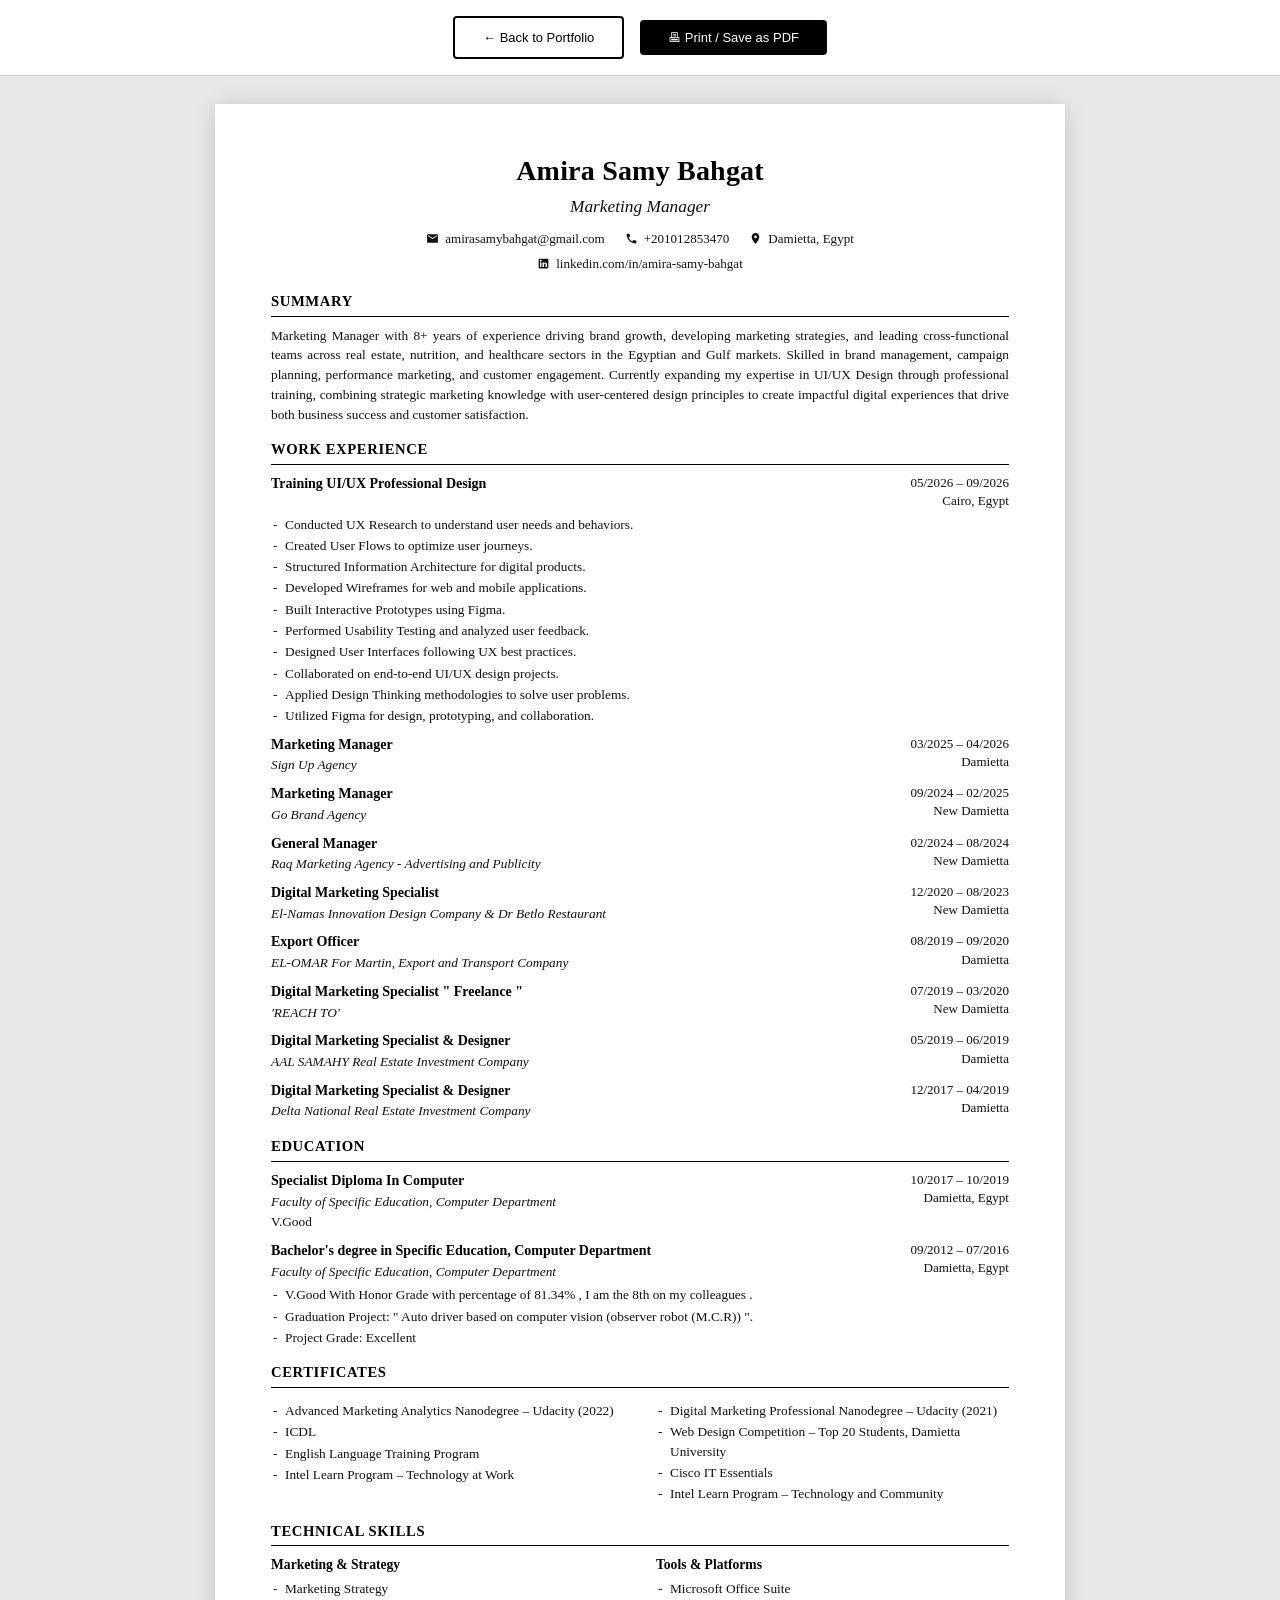
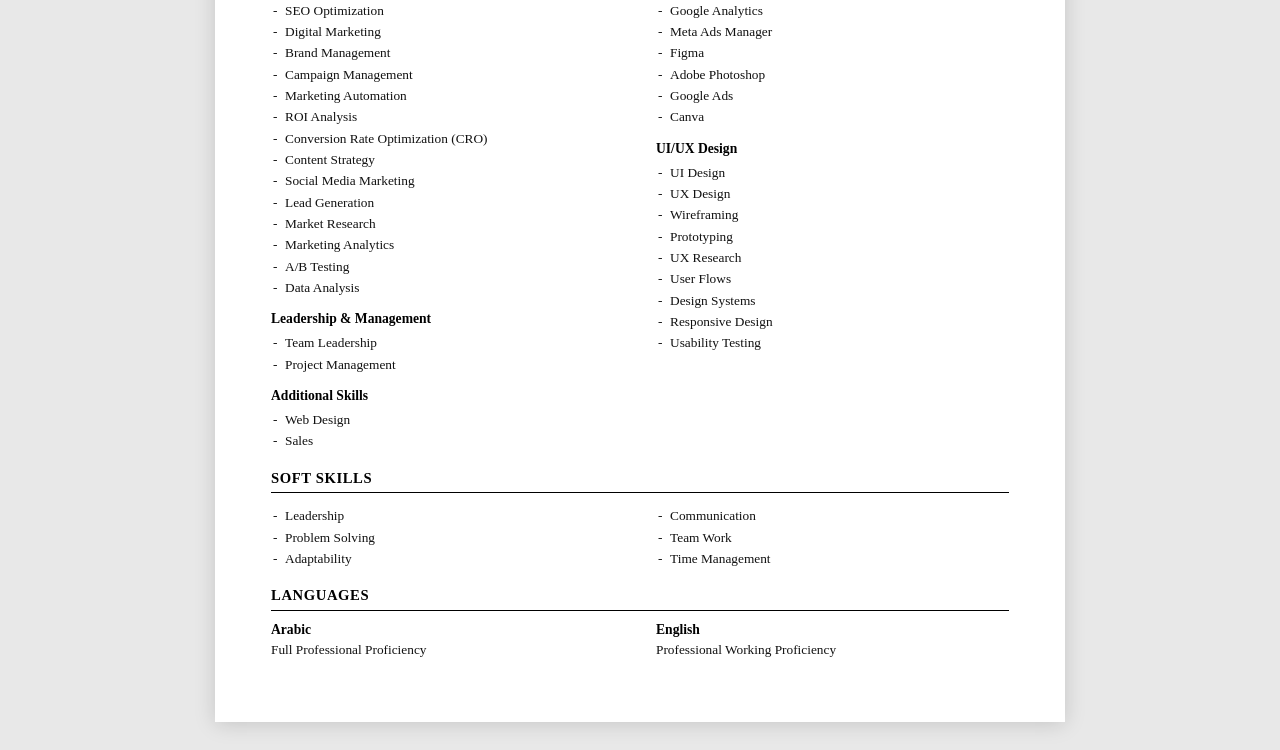
<file: cv.html>
<!DOCTYPE html>
<html lang="en">
<head>
    <meta charset="UTF-8">
    <meta name="viewport" content="width=device-width, initial-scale=1.0">
    <title>Amira Samy Bahgat – CV</title>
    <style>
        * { margin: 0; padding: 0; box-sizing: border-box; }

        body {
            font-family: Georgia, 'Times New Roman', Times, serif;
            background: #e8e8e8;
            color: #111;
            font-size: 10.5pt;
            line-height: 1.48;
        }

        .print-bar {
            text-align: center;
            padding: 16px;
            background: #fff;
            border-bottom: 1px solid #ccc;
            font-family: Arial, sans-serif;
        }

        .print-btn {
            background: #000;
            color: #fff;
            border: none;
            padding: 10px 28px;
            font-size: 13px;
            cursor: pointer;
            border-radius: 4px;
            margin: 0 6px;
            font-family: Arial, sans-serif;
        }

        .print-btn:hover { background: #333; }

        .back-btn {
            background: #fff;
            color: #000;
            border: 2px solid #000;
            padding: 10px 28px;
            font-size: 13px;
            cursor: pointer;
            border-radius: 4px;
            margin: 0 6px;
            font-family: Arial, sans-serif;
            text-decoration: none;
            display: inline-block;
        }

        .back-btn:hover { background: #f5f5f5; }

        .page-wrapper {
            max-width: 850px;
            margin: 28px auto;
            background: #fff;
            padding: 46px 56px;
            box-shadow: 0 2px 20px rgba(0,0,0,0.15);
        }

        /* HEADER */
        .cv-header {
            text-align: center;
            margin-bottom: 18px;
        }

        .cv-header h1 {
            font-size: 21pt;
            font-weight: 700;
            letter-spacing: 0.2px;
            margin-bottom: 2px;
            color: #000;
        }

        .cv-header .job-title {
            font-size: 13pt;
            font-style: italic;
            font-weight: 400;
            margin-bottom: 10px;
            color: #111;
        }

        .contact-row {
            display: flex;
            flex-wrap: wrap;
            justify-content: center;
            align-items: center;
            gap: 6px 20px;
            font-size: 9.8pt;
            color: #111;
        }

        .contact-row.secondary {
            margin-top: 5px;
        }

        .contact-item {
            display: inline-flex;
            align-items: center;
            gap: 6px;
            color: inherit;
            text-decoration: none;
        }

        .contact-item:hover {
            text-decoration: underline;
        }

        .contact-icon {
            width: 13px;
            height: 13px;
            flex-shrink: 0;
            fill: #111;
        }

        /* SECTIONS */
        .section {
            margin-bottom: 15px;
        }

        .section-title {
            font-size: 11pt;
            font-weight: 700;
            text-transform: uppercase;
            letter-spacing: 0.6px;
            border-bottom: 1.5px solid #000;
            padding-bottom: 3px;
            margin-bottom: 9px;
            color: #000;
        }

        .summary-text {
            font-size: 10pt;
            text-align: justify;
            line-height: 1.48;
        }

        /* EXPERIENCE & EDUCATION */
        .entry-item {
            margin-bottom: 9px;
            break-inside: avoid;
        }

        .entry-row {
            display: flex;
            justify-content: space-between;
            align-items: flex-start;
            gap: 16px;
        }

        .entry-left {
            flex: 1;
        }

        .entry-right {
            text-align: right;
            white-space: nowrap;
            font-size: 9.8pt;
            line-height: 1.4;
        }

        .entry-title {
            font-weight: 700;
            font-size: 10.5pt;
            color: #000;
        }

        .entry-subtitle {
            font-style: italic;
            font-size: 10pt;
            color: #111;
        }

        .entry-note {
            font-size: 10pt;
            margin-top: 1px;
        }

        .entry-date {
            display: block;
        }

        .entry-location {
            display: block;
        }

        ul.dash-list {
            list-style: none;
            margin-top: 4px;
            padding-left: 0;
        }

        ul.dash-list li {
            position: relative;
            padding-left: 14px;
            font-size: 10pt;
            margin-bottom: 2px;
            line-height: 1.45;
        }

        ul.dash-list li::before {
            content: "-";
            position: absolute;
            left: 2px;
        }

        /* TWO-COLUMN GRIDS */
        .two-col-grid {
            display: grid;
            grid-template-columns: repeat(2, 1fr);
            gap: 12px 32px;
        }

        .skill-group {
            margin-bottom: 12px;
        }

        .skill-group:last-child {
            margin-bottom: 0;
        }

        .skill-group-title {
            font-weight: 700;
            font-size: 10.2pt;
            margin-bottom: 3px;
            color: #000;
        }

        .lang-item strong {
            display: block;
            font-size: 10.2pt;
            color: #000;
        }

        .lang-item span {
            font-size: 10pt;
        }

        @media (max-width: 640px) {
            .page-wrapper {
                margin: 0;
                padding: 28px 20px;
                box-shadow: none;
            }
            .entry-row {
                flex-direction: column;
                gap: 2px;
            }
            .entry-right {
                text-align: left;
                white-space: normal;
            }
            .two-col-grid {
                grid-template-columns: 1fr;
                gap: 8px;
            }
        }

        @media print {
            body {
                background: #fff;
            }
            .print-bar {
                display: none;
            }
            .page-wrapper {
                margin: 0;
                padding: 20px 30px;
                box-shadow: none;
                max-width: 100%;
            }
            .contact-item {
                text-decoration: none;
            }
            .page-break {
                page-break-before: always;
                break-before: page;
            }
        }
    </style>
</head>
<body>

<div class="print-bar">
    <a href="index.html" class="back-btn">&#8592; Back to Portfolio</a>
    <button class="print-btn" onclick="window.print()">&#128438; Print / Save as PDF</button>
</div>

<div class="page-wrapper">

    <!-- HEADER -->
    <div class="cv-header">
        <h1>Amira Samy Bahgat</h1>
        <div class="job-title">Marketing Manager</div>
        <div class="contact-row">
            <a class="contact-item" href="mailto:amirasamybahgat@gmail.com">
                <svg class="contact-icon" viewBox="0 0 24 24" aria-hidden="true"><path d="M20 4H4c-1.1 0-2 .9-2 2v12c0 1.1.9 2 2 2h16c1.1 0 2-.9 2-2V6c0-1.1-.9-2-2-2zm0 4-8 5-8-5V6l8 5 8-5v2z"/></svg>
                <span>amirasamybahgat@gmail.com</span>
            </a>
            <a class="contact-item" href="tel:+201012853470">
                <svg class="contact-icon" viewBox="0 0 24 24" aria-hidden="true"><path d="M6.62 10.79a15.05 15.05 0 0 0 6.59 6.59l2.2-2.2a1 1 0 0 1 1.01-.24c1.12.37 2.33.57 3.58.57a1 1 0 0 1 1 1V20a1 1 0 0 1-1 1C10.61 21 3 13.39 3 4a1 1 0 0 1 1-1h3.5a1 1 0 0 1 1 1c0 1.25.2 2.46.57 3.58a1 1 0 0 1-.25 1.01l-2.2 2.2z"/></svg>
                <span>+201012853470</span>
            </a>
            <span class="contact-item">
                <svg class="contact-icon" viewBox="0 0 24 24" aria-hidden="true"><path d="M12 2C8.13 2 5 5.13 5 9c0 5.25 7 13 7 13s7-7.75 7-13c0-3.87-3.13-7-7-7zm0 9.5a2.5 2.5 0 0 1 0-5 2.5 2.5 0 0 1 0 5z"/></svg>
                <span>Damietta, Egypt</span>
            </span>
        </div>
        <div class="contact-row secondary">
            <a class="contact-item" href="https://linkedin.com/in/amira-samy-bahgat" target="_blank" rel="noopener noreferrer">
                <svg class="contact-icon" viewBox="0 0 24 24" aria-hidden="true"><path d="M19 3a2 2 0 0 1 2 2v14a2 2 0 0 1-2 2H5a2 2 0 0 1-2-2V5a2 2 0 0 1 2-2h14m-.5 15.5v-5.3a3.26 3.26 0 0 0-3.26-3.26c-.85 0-1.84.52-2.28 1.3v-1.11h-2.79v8.37h2.79v-4.93c0-.77.62-1.4 1.39-1.4a1.4 1.4 0 0 1 1.4 1.4v4.93h2.75M6.88 8.56a1.68 1.68 0 0 0 1.68-1.68c0-.93-.75-1.69-1.68-1.69a1.69 1.69 0 0 0-1.69 1.69c0 .93.76 1.68 1.69 1.68m1.39 9.94v-8.37H5.5v8.37h2.77z"/></svg>
                <span>linkedin.com/in/amira-samy-bahgat</span>
            </a>
        </div>
    </div>

    <!-- SUMMARY -->
    <div class="section">
        <div class="section-title">Summary</div>
        <p class="summary-text">Marketing Manager with 8+ years of experience driving brand growth, developing marketing strategies, and leading cross-functional teams across real estate, nutrition, and healthcare sectors in the Egyptian and Gulf markets. Skilled in brand management, campaign planning, performance marketing, and customer engagement. Currently expanding my expertise in UI/UX Design through professional training, combining strategic marketing knowledge with user-centered design principles to create impactful digital experiences that drive both business success and customer satisfaction.</p>
    </div>

    <!-- WORK EXPERIENCE -->
    <div class="section">
        <div class="section-title">Work Experience</div>

        <div class="entry-item">
            <div class="entry-row">
                <div class="entry-left">
                    <div class="entry-title">Training UI/UX Professional Design</div>
                </div>
                <div class="entry-right">
                    <span class="entry-date">05/2026 – 09/2026</span>
                    <span class="entry-location">Cairo, Egypt</span>
                </div>
            </div>
            <ul class="dash-list">
                <li>Conducted UX Research to understand user needs and behaviors.</li>
                <li>Created User Flows to optimize user journeys.</li>
                <li>Structured Information Architecture for digital products.</li>
                <li>Developed Wireframes for web and mobile applications.</li>
                <li>Built Interactive Prototypes using Figma.</li>
                <li>Performed Usability Testing and analyzed user feedback.</li>
                <li>Designed User Interfaces following UX best practices.</li>
                <li>Collaborated on end-to-end UI/UX design projects.</li>
                <li>Applied Design Thinking methodologies to solve user problems.</li>
                <li>Utilized Figma for design, prototyping, and collaboration.</li>
            </ul>
        </div>

        <div class="entry-item">
            <div class="entry-row">
                <div class="entry-left">
                    <div class="entry-title">Marketing Manager</div>
                    <div class="entry-subtitle">Sign Up Agency</div>
                </div>
                <div class="entry-right">
                    <span class="entry-date">03/2025 – 04/2026</span>
                    <span class="entry-location">Damietta</span>
                </div>
            </div>
        </div>

        <div class="entry-item">
            <div class="entry-row">
                <div class="entry-left">
                    <div class="entry-title">Marketing Manager</div>
                    <div class="entry-subtitle">Go Brand Agency</div>
                </div>
                <div class="entry-right">
                    <span class="entry-date">09/2024 – 02/2025</span>
                    <span class="entry-location">New Damietta</span>
                </div>
            </div>
        </div>

        <div class="entry-item">
            <div class="entry-row">
                <div class="entry-left">
                    <div class="entry-title">General Manager</div>
                    <div class="entry-subtitle">Raq Marketing Agency - Advertising and Publicity</div>
                </div>
                <div class="entry-right">
                    <span class="entry-date">02/2024 – 08/2024</span>
                    <span class="entry-location">New Damietta</span>
                </div>
            </div>
        </div>

        <div class="entry-item">
            <div class="entry-row">
                <div class="entry-left">
                    <div class="entry-title">Digital Marketing Specialist</div>
                    <div class="entry-subtitle">El-Namas Innovation Design Company &amp; Dr Betlo Restaurant</div>
                </div>
                <div class="entry-right">
                    <span class="entry-date">12/2020 – 08/2023</span>
                    <span class="entry-location">New Damietta</span>
                </div>
            </div>
        </div>

        <div class="entry-item">
            <div class="entry-row">
                <div class="entry-left">
                    <div class="entry-title">Export Officer</div>
                    <div class="entry-subtitle">EL-OMAR For Martin, Export and Transport Company</div>
                </div>
                <div class="entry-right">
                    <span class="entry-date">08/2019 – 09/2020</span>
                    <span class="entry-location">Damietta</span>
                </div>
            </div>
        </div>

        <div class="entry-item">
            <div class="entry-row">
                <div class="entry-left">
                    <div class="entry-title">Digital Marketing Specialist " Freelance "</div>
                    <div class="entry-subtitle">'REACH TO'</div>
                </div>
                <div class="entry-right">
                    <span class="entry-date">07/2019 – 03/2020</span>
                    <span class="entry-location">New Damietta</span>
                </div>
            </div>
        </div>

        <div class="entry-item">
            <div class="entry-row">
                <div class="entry-left">
                    <div class="entry-title">Digital Marketing Specialist &amp; Designer</div>
                    <div class="entry-subtitle">AAL SAMAHY Real Estate Investment Company</div>
                </div>
                <div class="entry-right">
                    <span class="entry-date">05/2019 – 06/2019</span>
                    <span class="entry-location">Damietta</span>
                </div>
            </div>
        </div>

        <div class="entry-item">
            <div class="entry-row">
                <div class="entry-left">
                    <div class="entry-title">Digital Marketing Specialist &amp; Designer</div>
                    <div class="entry-subtitle">Delta National Real Estate Investment Company</div>
                </div>
                <div class="entry-right">
                    <span class="entry-date">12/2017 – 04/2019</span>
                    <span class="entry-location">Damietta</span>
                </div>
            </div>
        </div>
    </div>

    <!-- EDUCATION -->
    <div class="section">
        <div class="section-title">Education</div>

        <div class="entry-item">
            <div class="entry-row">
                <div class="entry-left">
                    <div class="entry-title">Specialist Diploma In Computer</div>
                    <div class="entry-subtitle">Faculty of Specific Education, Computer Department</div>
                    <div class="entry-note">V.Good</div>
                </div>
                <div class="entry-right">
                    <span class="entry-date">10/2017 – 10/2019</span>
                    <span class="entry-location">Damietta, Egypt</span>
                </div>
            </div>
        </div>

        <div class="entry-item">
            <div class="entry-row">
                <div class="entry-left">
                    <div class="entry-title">Bachelor's degree in Specific Education, Computer Department</div>
                    <div class="entry-subtitle">Faculty of Specific Education, Computer Department</div>
                </div>
                <div class="entry-right">
                    <span class="entry-date">09/2012 – 07/2016</span>
                    <span class="entry-location">Damietta, Egypt</span>
                </div>
            </div>
            <ul class="dash-list">
                <li>V.Good With Honor Grade with percentage of 81.34% , I am the 8th on my colleagues .</li>
                <li>Graduation Project: " Auto driver based on computer vision (observer robot (M.C.R)) ".</li>
                <li>Project Grade: Excellent</li>
            </ul>
        </div>
    </div>

    <!-- CERTIFICATES -->
    <div class="section page-break">
        <div class="section-title">Certificates</div>
        <div class="two-col-grid">
            <ul class="dash-list">
                <li>Advanced Marketing Analytics Nanodegree – Udacity (2022)</li>
                <li>ICDL</li>
                <li>English Language Training Program</li>
                <li>Intel Learn Program – Technology at Work</li>
            </ul>
            <ul class="dash-list">
                <li>Digital Marketing Professional Nanodegree – Udacity (2021)</li>
                <li>Web Design Competition – Top 20 Students, Damietta University</li>
                <li>Cisco IT Essentials</li>
                <li>Intel Learn Program – Technology and Community</li>
            </ul>
        </div>
    </div>

    <!-- TECHNICAL SKILLS -->
    <div class="section">
        <div class="section-title">Technical Skills</div>
        <div class="two-col-grid">
            <div>
                <div class="skill-group">
                    <div class="skill-group-title">Marketing &amp; Strategy</div>
                    <ul class="dash-list">
                        <li>Marketing Strategy</li>
                        <li>SEO Optimization</li>
                        <li>Digital Marketing</li>
                        <li>Brand Management</li>
                        <li>Campaign Management</li>
                        <li>Marketing Automation</li>
                        <li>ROI Analysis</li>
                        <li>Conversion Rate Optimization (CRO)</li>
                        <li>Content Strategy</li>
                        <li>Social Media Marketing</li>
                        <li>Lead Generation</li>
                        <li>Market Research</li>
                        <li>Marketing Analytics</li>
                        <li>A/B Testing</li>
                        <li>Data Analysis</li>
                    </ul>
                </div>

                <div class="skill-group">
                    <div class="skill-group-title">Leadership &amp; Management</div>
                    <ul class="dash-list">
                        <li>Team Leadership</li>
                        <li>Project Management</li>
                    </ul>
                </div>

                <div class="skill-group">
                    <div class="skill-group-title">Additional Skills</div>
                    <ul class="dash-list">
                        <li>Web Design</li>
                        <li>Sales</li>
                    </ul>
                </div>
            </div>

            <div>
                <div class="skill-group">
                    <div class="skill-group-title">Tools &amp; Platforms</div>
                    <ul class="dash-list">
                        <li>Microsoft Office Suite</li>
                        <li>Google Analytics</li>
                        <li>Meta Ads Manager</li>
                        <li>Figma</li>
                        <li>Adobe Photoshop</li>
                        <li>Google Ads</li>
                        <li>Canva</li>
                    </ul>
                </div>

                <div class="skill-group">
                    <div class="skill-group-title">UI/UX Design</div>
                    <ul class="dash-list">
                        <li>UI Design</li>
                        <li>UX Design</li>
                        <li>Wireframing</li>
                        <li>Prototyping</li>
                        <li>UX Research</li>
                        <li>User Flows</li>
                        <li>Design Systems</li>
                        <li>Responsive Design</li>
                        <li>Usability Testing</li>
                    </ul>
                </div>
            </div>
        </div>
    </div>

    <!-- SOFT SKILLS -->
    <div class="section">
        <div class="section-title">Soft Skills</div>
        <div class="two-col-grid">
            <ul class="dash-list">
                <li>Leadership</li>
                <li>Problem Solving</li>
                <li>Adaptability</li>
            </ul>
            <ul class="dash-list">
                <li>Communication</li>
                <li>Team Work</li>
                <li>Time Management</li>
            </ul>
        </div>
    </div>

    <!-- LANGUAGES -->
    <div class="section">
        <div class="section-title">Languages</div>
        <div class="two-col-grid">
            <div class="lang-item">
                <strong>Arabic</strong>
                <span>Full Professional Proficiency</span>
            </div>
            <div class="lang-item">
                <strong>English</strong>
                <span>Professional Working Proficiency</span>
            </div>
        </div>
    </div>

</div>

</body>
</html>
</file>
